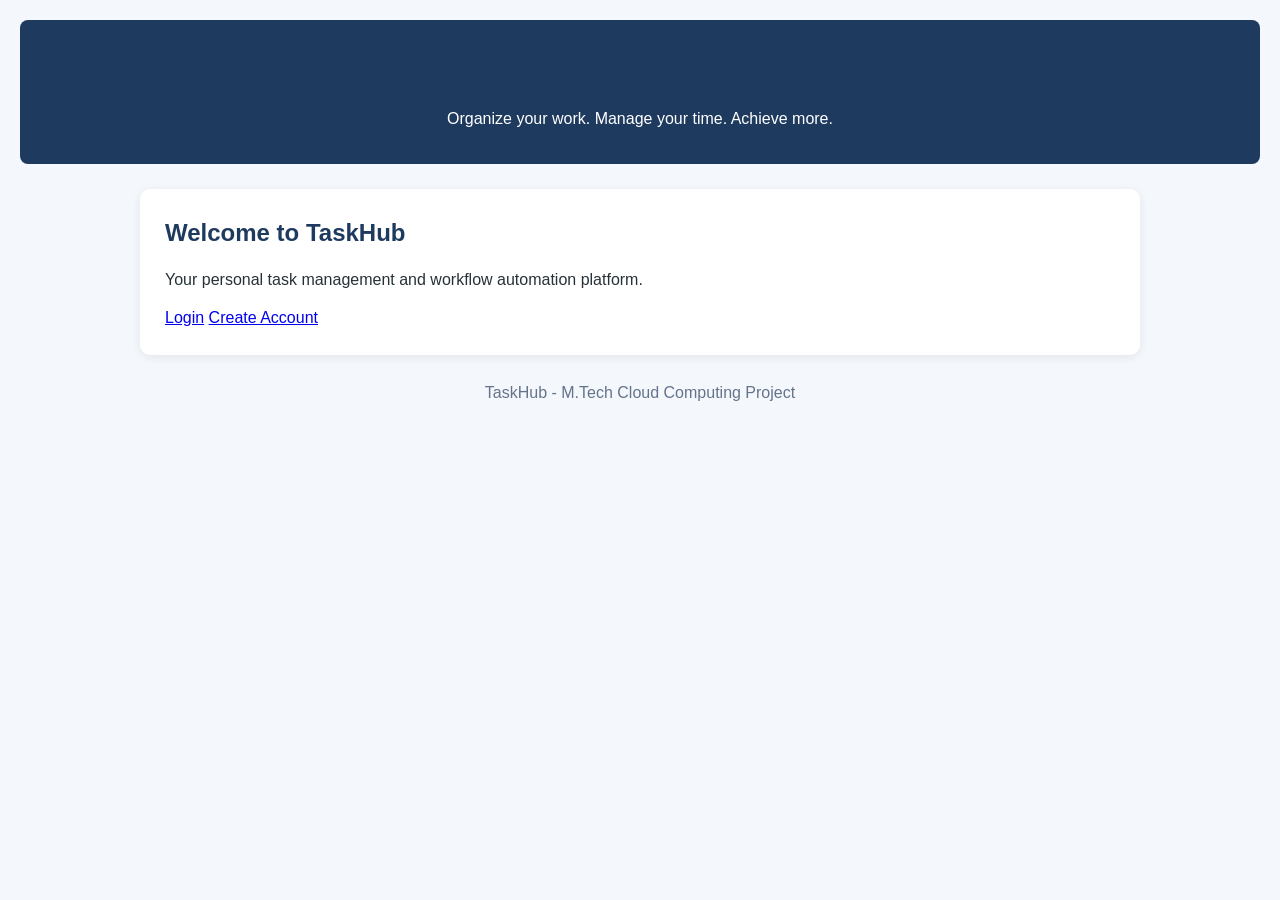
<file: frontend/index.html>
<!DOCTYPE html>
<html lang="en">
<head>
    <meta charset="UTF-8">
    <meta name="viewport" content="width=device-width, initial-scale=1.0">
    <title>TaskHub | Smart Task Management</title>
    <link rel="stylesheet" href="css/style.css">
</head>
<body>

    <header>
        <h1>TaskHub</h1>
        <p>Organize your work. Manage your time. Achieve more.</p>
    </header>

    <main>
        <h2>Welcome to TaskHub</h2>

        <p>
            Your personal task management and
            workflow automation platform.
        </p>

        <a href="login.html">Login</a>
        <a href="register.html">Create Account</a>
    </main>

    <footer>
        <p>TaskHub - M.Tech Cloud Computing Project</p>
    </footer>

</body>
</html>
</file>
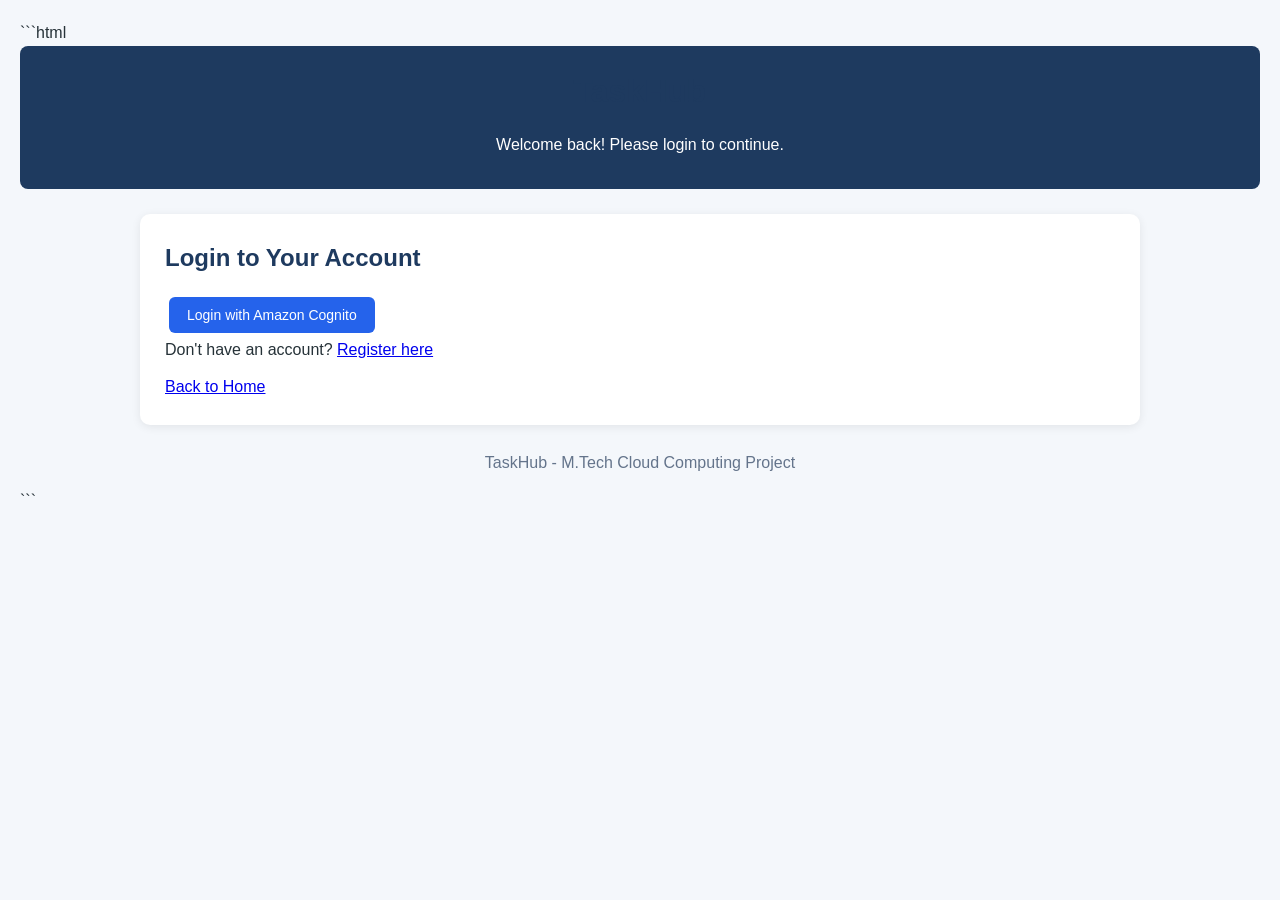
<file: frontend/dashboard.html>
<!DOCTYPE html>
<html lang="en">
<head>
    <meta charset="UTF-8">
    <meta name="viewport" content="width=device-width, initial-scale=1.0">
    <title>TaskHub | Dashboard</title>
    <link rel="stylesheet" href="css/style.css">
</head>
<body>

    <header>
        <h1>TaskHub Dashboard</h1>
        <p>Welcome to your personal workspace!</p>
    </header>

    <nav>
        <a href="dashboard.html">Dashboard</a> |
        <a href="tasks.html">My Tasks</a> |
        <a href="#" id="logoutButton">Logout</a>
    </nav>

    <main>

        <h2>Overview</h2>
        <p>Track your productivity and manage your daily activities.</p>

        <section class="dashboard-stats">

            <div class="stat-card">
                <h3>Total Tasks</h3>
                <p id="totalTasks">0</p>
            </div>

            <div class="stat-card">
                <h3>Pending Tasks</h3>
                <p id="pendingTasks">0</p>
            </div>

            <div class="stat-card">
                <h3>Completed Tasks</h3>
                <p id="completedTasks">0</p>
            </div>

            <div class="stat-card">
                <h3>Overdue Tasks</h3>
                <p id="overdueTasks">0</p>
            </div>

            <div class="stat-card">
                <h3>In Progress Tasks</h3>
                <p id="inProgressTasks">0</p>
            </div>

        </section>

        <section class="dashboard-section">
            <h2>Recent Tasks</h2>
            <ul id="recentTasks">
                <li>No tasks available yet.</li>
            </ul>
        </section>

        <section class="dashboard-section">
            <h2>Quick Actions</h2>
            <p>Want to add or update your tasks?</p>
            <a class="action-button" href="tasks.html">
                Manage My Tasks
            </a>
        </section>

    </main>

    <footer>
        <p>TaskHub - M.Tech Cloud Computing Project</p>
    </footer>

    <script src="js/api.js"></script>
    <script src="js/dashboard.js"></script>

</body>
</html>
</file>
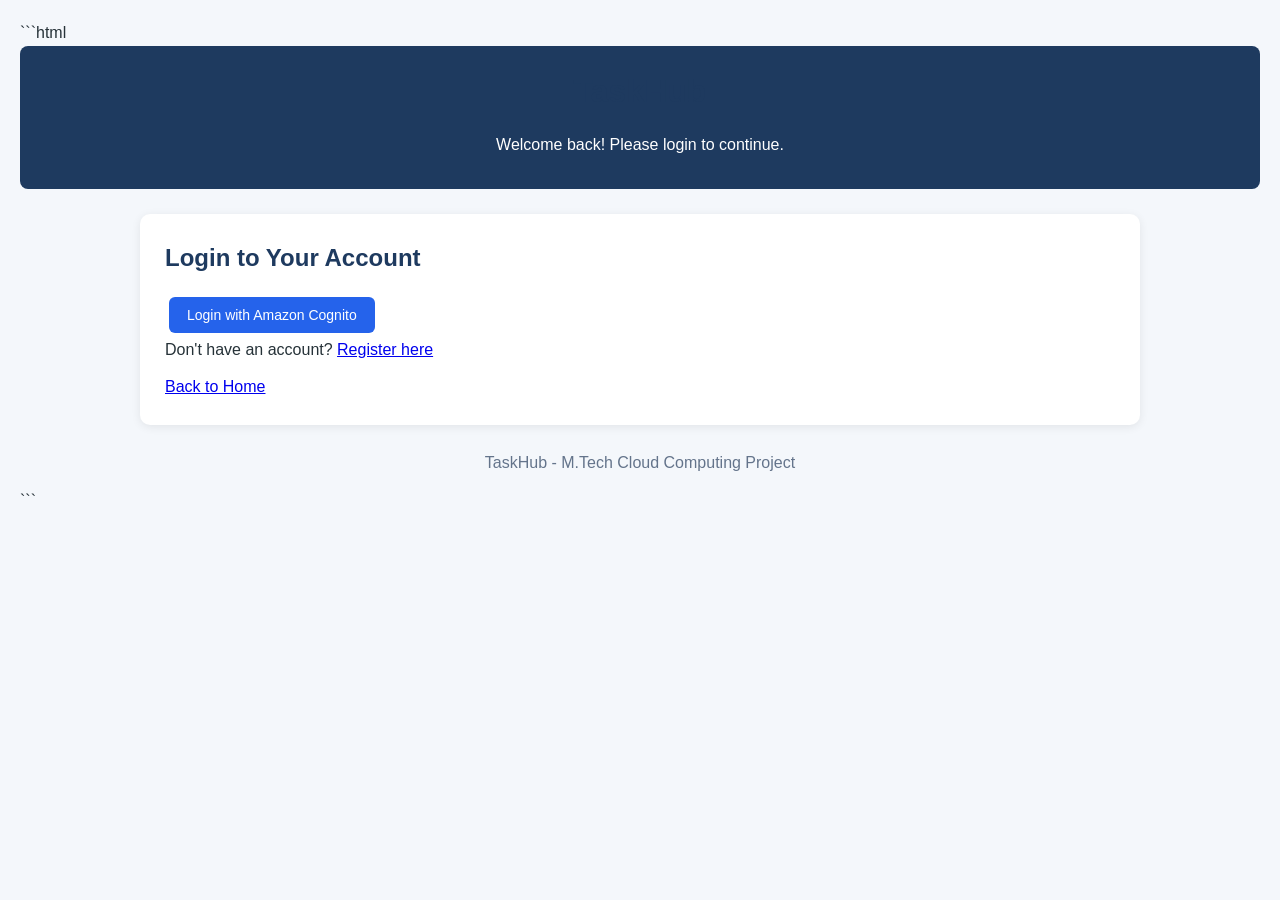
<file: frontend/login.html>
```html
<!DOCTYPE html>
<html lang="en">
<head>
    <meta charset="UTF-8">
    <meta name="viewport" content="width=device-width, initial-scale=1.0">
    <title>TaskHub | Login</title>
    <link rel="stylesheet" href="css/style.css">
</head>
<body>

    <header>
        <h1>TaskHub</h1>
        <p>Welcome back! Please login to continue.</p>
    </header>

    <main>
        <h2>Login to Your Account</h2>

        <button id="loginButton" type="button">
            Login with Amazon Cognito
        </button>

        <p>Don't have an account?
            <a href="register.html">Register here</a>
        </p>

        <a href="index.html">Back to Home</a>
    </main>

    <footer>
        <p>TaskHub - M.Tech Cloud Computing Project</p>
    </footer>

    <script src="js/login.js"></script>
</body>
</html>
```
</file>
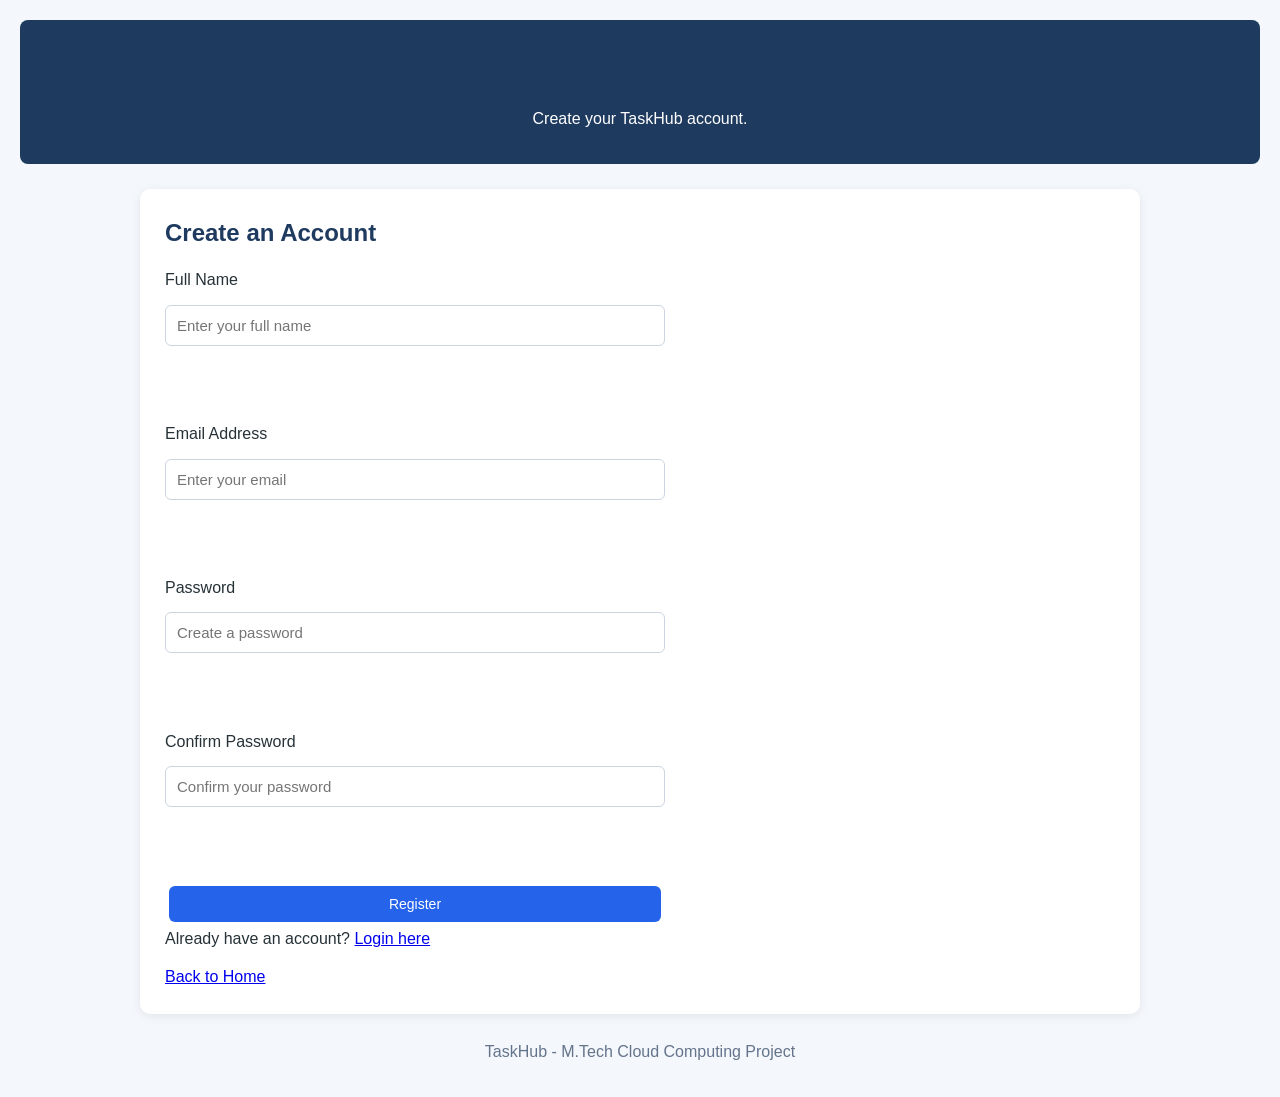
<file: frontend/register.html>
<!DOCTYPE html>
<html lang="en">
<head>
    <meta charset="UTF-8">
    <meta name="viewport" content="width=device-width, initial-scale=1.0">
    <title>TaskHub | Register</title>
    <link rel="stylesheet" href="css/style.css">
</head>
<body>

    <header>
        <h1>TaskHub</h1>
        <p>Create your TaskHub account.</p>
    </header>

    <main>
        <h2>Create an Account</h2>

        <form id="registerForm">

            <label for="name">Full Name</label>
            <input
                type="text"
                id="name"
                placeholder="Enter your full name"
                required
            >

            <br><br>

            <label for="email">Email Address</label>
            <input
                type="email"
                id="email"
                placeholder="Enter your email"
                required
            >

            <br><br>

            <label for="password">Password</label>
            <input
                type="password"
                id="password"
                placeholder="Create a password"
                minlength="8"
                required
            >

            <br><br>

            <label for="confirmPassword">Confirm Password</label>
            <input
                type="password"
                id="confirmPassword"
                placeholder="Confirm your password"
                minlength="8"
                required
            >

            <br><br>

            <button type="submit">Register</button>

        </form>

        <p>Already have an account?
            <a href="login.html">Login here</a>
        </p>

        <a href="index.html">Back to Home</a>

    </main>

    <footer>
        <p>TaskHub - M.Tech Cloud Computing Project</p>
    </footer>
<script src="js/register.js"></script>
</body>
</html>
</file>
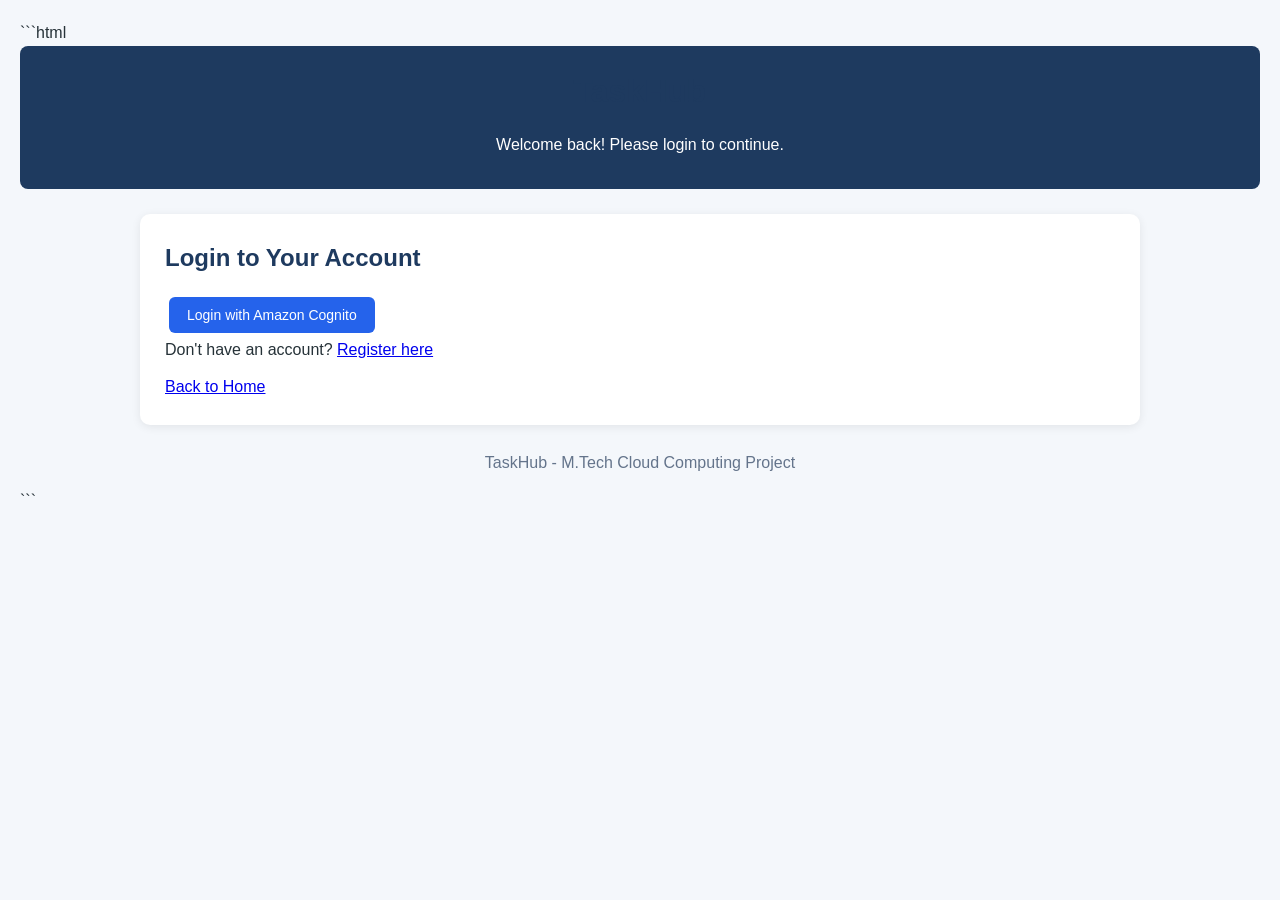
<file: frontend/tasks.html>
<!DOCTYPE html>
<html lang="en">
<head>
    <meta charset="UTF-8">
    <meta name="viewport" content="width=device-width, initial-scale=1.0">
    <title>TaskHub | My Tasks</title>
    <link rel="stylesheet" href="css/style.css">
</head>
<body>

    <header>
        <h1>TaskHub - My Tasks</h1>
        <p>Organize and track your daily activities.</p>
    </header>

    <nav>
        <a href="dashboard.html">Dashboard</a> |
        <a href="tasks.html">My Tasks</a> |
        <a href="index.html">Logout</a>
    </nav>

    <main>

        <section class="task-form-section">
            <h2>Add a New Task</h2>

            <form id="taskForm">

                <label for="taskTitle">Task Title</label>
                <input
                    type="text"
                    id="taskTitle"
                    placeholder="Enter task title"
                    required
                >

                <label for="description">Description</label>
                <textarea
                    id="description"
                    placeholder="Describe your task"
                ></textarea>

                <label for="priority">Priority</label>
                <select id="priority">
                    <option value="Low">Low</option>
                    <option value="Medium">Medium</option>
                    <option value="High">High</option>
                </select>

                <label for="status">Status</label>
                <select id="status">
                    <option value="Pending">Pending</option>
                    <option value="In Progress">In Progress</option>
                    <option value="Completed">Completed</option>
                </select>
                <label for="deadline">Deadline</label>
                <input type="date" id="deadline">

                <button type="submit" id="submitTaskButton">Add Task</button>
                <button type="button" id="cancelEditButton" style="display: none;">
                    Cancel Edit
                </button>

            </form>
        </section>

        <section class="task-list-section">
            <h2>My Task List</h2>

            <div class="task-sort">
                <label for="sortPriority">Sort by Priority:</label>
                <select id="sortPriority">
                    <option value="default">Default Order</option>
                    <option value="high">High to Low</option>
                    <option value="low">Low to High</option>
                </select>
            </div>
            <div class="task-search">
                <input
                    type="text"
                    id="searchTask"
                    placeholder="Search tasks by title..."
                >
            </div>
            <table>
                <thead>
                    <tr>
                        <th>Task</th>
                        <th>Priority</th>
                        <th>Deadline</th>
                        <th>Status</th>
                        <th>Action</th>
                    </tr>
                </thead>

                <tbody id="taskList">
                    <tr>
                        <td colspan="5">No tasks available yet.</td>
                    </tr>
                </tbody>
            </table>
        </section>

        <p class="back-link">
            <a href="dashboard.html">Back to Dashboard</a>
        </p>

    </main>

    <footer>
        <p>TaskHub - M.Tech Cloud Computing Project</p>
    </footer>

    <script src="js/api.js"></script>
    <script src="js/tasks.js"></script>

</body>
</html>
</file>
<file: frontend/css/style.css>
/* TaskHub - Main Stylesheet */

* {
    margin: 0;
    padding: 0;
    box-sizing: border-box;
}

body {
    font-family: Arial, sans-serif;
    background-color: #f4f7fb;
    color: #263238;
    line-height: 1.6;
    padding: 20px;
}

header {
    background-color: #1e3a5f;
    color: white;
    padding: 20px;
    text-align: center;
    border-radius: 8px;
    margin-bottom: 25px;
}

nav {
    background-color: #1e3a5f;
    padding: 15px;
    margin: 0 auto 25px;
    text-align: center;
    border-radius: 8px;
}

nav a {
    color: white;
    text-decoration: none;
    margin: 0 12px;
    font-weight: bold;
}

nav a:hover {
    color: #80d8ff;
}

main {
    max-width: 1000px;
    margin: 0 auto;
    background: white;
    padding: 25px;
    border-radius: 10px;
    box-shadow: 0 2px 10px rgba(0, 0, 0, 0.08);
}

h1, h2, h3 {
    color: #1e3a5f;
    margin-bottom: 15px;
}

p {
    margin-bottom: 12px;
}

form {
    display: flex;
    flex-direction: column;
    gap: 12px;
    max-width: 500px;
}

input, textarea, select {
    width: 100%;
    padding: 11px;
    border: 1px solid #cbd5e1;
    border-radius: 6px;
    font-size: 15px;
}

textarea {
    min-height: 90px;
    resize: vertical;
}

button {
    background-color: #2563eb;
    color: white;
    border: none;
    padding: 10px 18px;
    border-radius: 6px;
    cursor: pointer;
    font-size: 14px;
    margin: 4px;
}

button:hover {
    background-color: #1d4ed8;
}

table {
    width: 100%;
    border-collapse: collapse;
    margin-top: 20px;
}

th, td {
    border: 1px solid #e2e8f0;
    padding: 12px;
    text-align: left;
}

th {
    background-color: #eaf1fb;
    color: #1e3a5f;
}

tr:nth-child(even) {
    background-color: #f8fafc;
}

footer {
    text-align: center;
    margin-top: 25px;
    color: #64748b;
}

@media (max-width: 600px) {
    body {
        padding: 10px;
    }

    main {
        padding: 15px;
        overflow-x: auto;
    }

    nav a {
        display: inline-block;
        margin: 5px;
    }

    table {
        font-size: 13px;
    }
}



/* Dashboard Styling */

.dashboard-stats {
    display: grid;
    grid-template-columns: repeat(3, 1fr);
    gap: 20px;
    margin: 25px 0;
}

.stat-card {
    background-color: #eaf1fb;
    padding: 25px;
    border-radius: 10px;
    text-align: center;
    border-left: 5px solid #2563eb;
    box-shadow: 0 2px 8px rgba(0, 0, 0, 0.06);
}

.stat-card h3 {
    margin-bottom: 12px;
    font-size: 17px;
}

.stat-card p {
    font-size: 32px;
    font-weight: bold;
    color: #2563eb;
}

.dashboard-section {
    margin-top: 30px;
    padding: 20px;
    background-color: #f8fafc;
    border-radius: 10px;
}

.dashboard-section ul {
    padding-left: 25px;
}

.dashboard-section li {
    padding: 8px 0;
    border-bottom: 1px solid #e2e8f0;
}

.action-button {
    display: inline-block;
    background-color: #2563eb;
    color: white;
    text-decoration: none;
    padding: 11px 20px;
    border-radius: 6px;
    margin-top: 10px;
    font-weight: bold;
}

.action-button:hover {
    background-color: #1d4ed8;
}

@media (max-width: 700px) {
    .dashboard-stats {
        grid-template-columns: 1fr;
    }
}



/* Task Page Styling */

.task-form-section {
    background-color: #f8fafc;
    padding: 25px;
    border-radius: 10px;
    margin-bottom: 30px;
}

.task-form-section form {
    max-width: 600px;
}

.task-form-section label {
    font-weight: bold;
    color: #1e3a5f;
    margin-top: 5px;
}

.task-form-section button {
    align-self: flex-start;
    margin-top: 10px;
}

.task-list-section {
    margin-top: 30px;
}

.task-list-section table {
    width: 100%;
    border-collapse: collapse;
}

.task-list-section th {
    background-color: #1e3a5f;
    color: white;
}

.task-list-section td {
    vertical-align: middle;
}

.task-list-section button {
    padding: 8px 12px;
    font-size: 13px;
}

.back-link {
    margin-top: 25px;
}

.back-link a {
    color: #2563eb;
    font-weight: bold;
    text-decoration: none;
}

.back-link a:hover {
    text-decoration: underline;
}

@media (max-width: 600px) {
    .task-list-section {
        overflow-x: auto;
    }

    .task-list-section table {
        min-width: 600px;
    }
}




/* Task Priority Badges */

.priority-badge {
    display: inline-block;
    padding: 5px 12px;
    border-radius: 15px;
    font-size: 13px;
    font-weight: bold;
}

.priority-badge.low {
    background-color: #dcfce7;
    color: #166534;
}

.priority-badge.medium {
    background-color: #ffedd5;
    color: #9a3412;
}

.priority-badge.high {
    background-color: #fee2e2;
    color: #991b1b;
}

.task-sort {
    margin-bottom: 15px;
}
</file>
